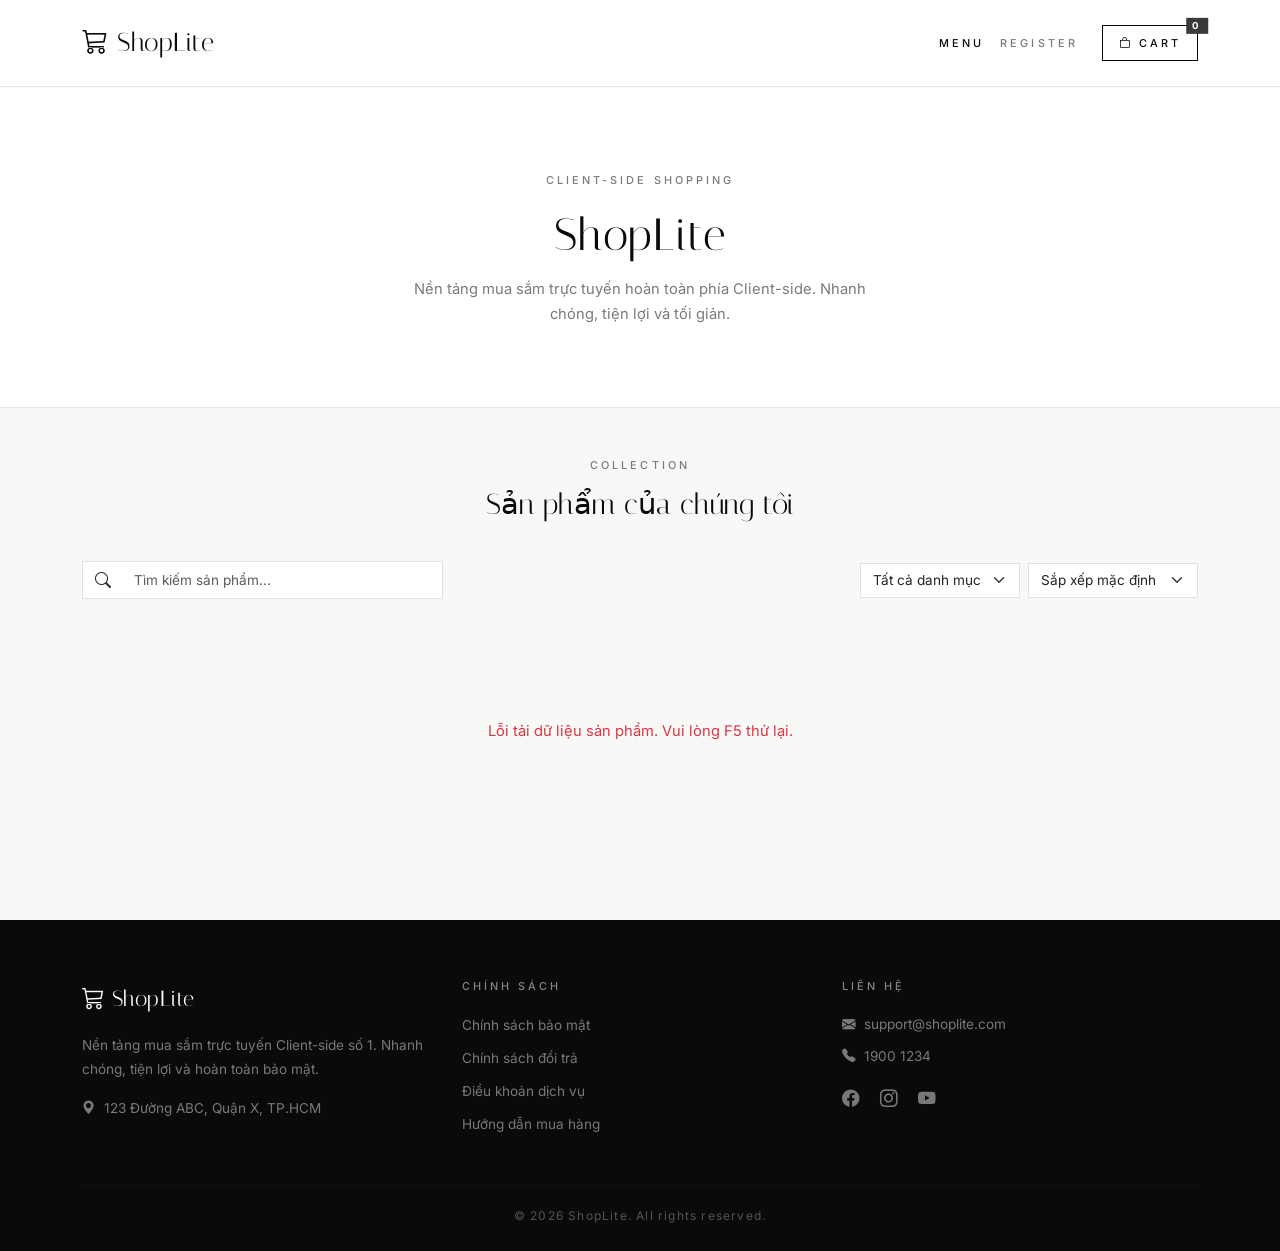
<file: index.html>
<!DOCTYPE html>
<html lang="en">
<head>
    <meta charset="UTF-8">
    <meta name="viewport" content="width=device-width, initial-scale=1.0">
    <!-- Google Fonts: Italiana (tiêu đề) + Inter (nội dung) theo skillAI.md -->
    <link rel="preconnect" href="https://fonts.googleapis.com">
    <link rel="preconnect" href="https://fonts.gstatic.com" crossorigin>
    <link href="https://fonts.googleapis.com/css2?family=Italiana&family=Inter:wght@300;400;500;600&display=swap" rel="stylesheet">
    <!-- Bootstrap 5 CSS -->
    <link href="https://cdn.jsdelivr.net/npm/bootstrap@5.3.3/dist/css/bootstrap.min.css" rel="stylesheet">
    <!-- Bootstrap Icons -->
    <link rel="stylesheet" href="https://cdn.jsdelivr.net/npm/bootstrap-icons@1.11.3/font/bootstrap-icons.min.css">
    <!-- File CSS (load sau Bootstrap để ghi đè) -->
    <link rel="stylesheet" href="css/style.css">
    <title>ShopLite</title>
</head>
<body class="d-flex flex-column min-vh-100">

    <!-- Navbar -->
    <nav class="navbar navbar-expand-lg navbar-gallery sticky-top">
        <div class="container">
            <!-- Logo — dùng font Italiana -->
            <a class="navbar-brand" href="index.html">
                <i class="bi bi-cart3"></i> ShopLite
            </a>
            
            <!-- Nút hamburger menu cho màn hình nhỏ (Mobile) -->
            <button class="navbar-toggler" type="button" data-bs-toggle="collapse" data-bs-target="#navbarNav">
                <span class="navbar-toggler-icon"></span>
            </button>
            
            <!-- Các menu link -->
            <div class="collapse navbar-collapse" id="navbarNav">
                <ul class="navbar-nav ms-auto mb-2 mb-lg-0">
                    <li class="nav-item">
                        <a class="nav-link active" href="index.html">Menu</a>
                    </li>
                    <li class="nav-item">
                        <a class="nav-link" href="register.html">Register</a>
                    </li>
                </ul>
                
                <!-- Nút Giỏ hàng -->
                <div class="d-flex ms-lg-3">
                    <a href="cart.html" class="btn-cart position-relative text-decoration-none">
                        <i class="bi bi-bag"></i> Cart
                        <span id="cart-badge" class="position-absolute top-0 start-100 translate-middle badge">
                            0 
                        </span>
                    </a>
                </div>
            </div>
        </div>
    </nav>

    <!-- Main Content -->
    <main class="flex-grow-1">
        
        <!-- Hero/Banner giới thiệu -->
        <section class="hero-section text-center">
            <div class="container">
                <span class="label-caps">Client-side Shopping</span>
                <h1 class="display-title mt-3">ShopLite</h1>
                <p>Nền tảng mua sắm trực tuyến hoàn toàn phía Client-side. Nhanh chóng, tiện lợi và tối giản.</p>
            </div>
        </section>

        <!-- Danh sách Sản phẩm -->
        <section id="products-section" class="py-5">
            <div class="container">
                <span class="section-label">Collection</span>
                <h2 class="section-heading">Sản phẩm của chúng tôi</h2>
                
                <!-- Thanh công cụ tìm kiếm, lọc & sắp xếp (Gallery Avant style) -->
                <div class="row mb-5 g-3 align-items-center justify-content-between">
                    <!-- Ô Tìm Kiếm -->
                    <div class="col-md-4">
                        <div class="input-group">
                            <span class="input-group-text bg-white border-end-0" style="border-radius: 0 !important;"><i class="bi bi-search"></i></span>
                            <input type="text" id="search-input" class="form-control border-start-0" placeholder="Tìm kiếm sản phẩm..." style="border-radius: 0 !important; font-size: 0.85rem;">
                        </div>
                    </div>
                    <!-- Lọc Category & Sắp Xếp -->
                    <div class="col-md-7 d-flex flex-wrap gap-2 justify-content-md-end">
                        <!-- Lọc Category -->
                        <select id="filter-category" class="form-select w-auto" style="border-radius: 0 !important; font-size: 0.85rem; min-width: 160px;">
                            <option value="">Tất cả danh mục</option>
                            <option value="electronics">Điện tử</option>
                            <option value="jewelery">Trang sức</option>
                            <option value="men's clothing">Thời trang nam</option>
                            <option value="women's clothing">Thời trang nữ</option>
                        </select>
                        <!-- Sắp Xếp -->
                        <select id="sort-products" class="form-select w-auto" style="border-radius: 0 !important; font-size: 0.85rem; min-width: 160px;">
                            <option value="">Sắp xếp mặc định</option>
                            <option value="price-asc">Giá: Thấp đến Cao</option>
                            <option value="price-desc">Giá: Cao đến Thấp</option>
                            <option value="title-asc">Tên: A - Z</option>
                            <option value="title-desc">Tên: Z - A</option>
                        </select>
                    </div>
                </div>

                <!-- Loading báo hiệu đang tải -->
                <div id="loading-spinner" class="text-center py-5">
                    <div class="spinner-border" role="status"></div>
                    <p class="loading-text mt-3">Đang tải sản phẩm...</p>
                </div>

                <!-- Thẻ chứa danh sách sản phẩm -->
                <div class="row g-4" id="products-container">
                    <!-- Các sản phẩm sẽ xuất hiện ở đây -->
                </div>

                <!-- Phân trang (Pagination) -->
                <nav class="mt-5" aria-label="Page navigation">
                    <ul class="pagination justify-content-center" id="pagination-container">
                        <!-- Các nút trang sẽ được JS tự động tạo ra ở đây -->
                    </ul>
                </nav>
            </div>
        </section>

    </main>

    <!-- Footer -->
    <footer class="footer-gallery mt-auto">
        <div class="container">
            <div class="row mb-4">
                
                <!-- Cột 1: Logo và Thông tin doanh nghiệp -->
                <div class="col-md-4 mb-3 mb-md-0">
                    <a class="footer-brand d-inline-block mb-3" href="index.html">
                        <i class="bi bi-cart3"></i> ShopLite
                    </a>
                    <p class="footer-text">
                        Nền tảng mua sắm trực tuyến Client-side số 1. Nhanh chóng, tiện lợi và hoàn toàn bảo mật.
                    </p>
                    <p class="footer-text mb-0">
                        <i class="bi bi-geo-alt-fill me-2"></i>123 Đường ABC, Quận X, TP.HCM
                    </p>
                </div>

                <!-- Cột 2: Các chính sách -->
                <div class="col-md-4 mb-3 mb-md-0">
                    <h5 class="footer-heading">Chính sách</h5>
                    <ul class="list-unstyled">
                        <li class="mb-2"><a href="#" class="footer-link">Chính sách bảo mật</a></li>
                        <li class="mb-2"><a href="#" class="footer-link">Chính sách đổi trả</a></li>
                        <li class="mb-2"><a href="#" class="footer-link">Điều khoản dịch vụ</a></li>
                        <li class="mb-2"><a href="#" class="footer-link">Hướng dẫn mua hàng</a></li>
                    </ul>
                </div>

                <!-- Cột 3: Liên hệ và Mạng xã hội -->
                <div class="col-md-4">
                    <h5 class="footer-heading">Liên hệ</h5>
                    <p class="footer-text mb-2">
                        <i class="bi bi-envelope-fill me-2"></i>support@shoplite.com
                    </p>
                    <p class="footer-text mb-3">
                        <i class="bi bi-telephone-fill me-2"></i>1900 1234
                    </p>
                    <div class="footer-social">
                        <a href="#"><i class="bi bi-facebook"></i></a>
                        <a href="#"><i class="bi bi-instagram"></i></a>
                        <a href="#"><i class="bi bi-youtube"></i></a>
                    </div>
                </div>

            </div>

            <!-- Đường kẻ ngang phân cách -->
            <hr class="footer-divider">

            <!-- Phần Copyright -->
            <div class="text-center">
                <p class="footer-copyright mb-0">&copy; 2026 ShopLite. All rights reserved.</p>
            </div>
        </div>
    </footer>

    <!-- Bootstrap 5 Bundle -->
    <script src="https://cdn.jsdelivr.net/npm/bootstrap@5.3.3/dist/js/bootstrap.bundle.min.js"></script>
    <!-- File JS (THỨ TỰ RẤT QUAN TRỌNG: api.js phải load trước) -->
    <script src="js/api.js"></script>
    <script src="js/main.js"></script>
    <script src="js/home.js"></script>
</body>
</html>
</file>
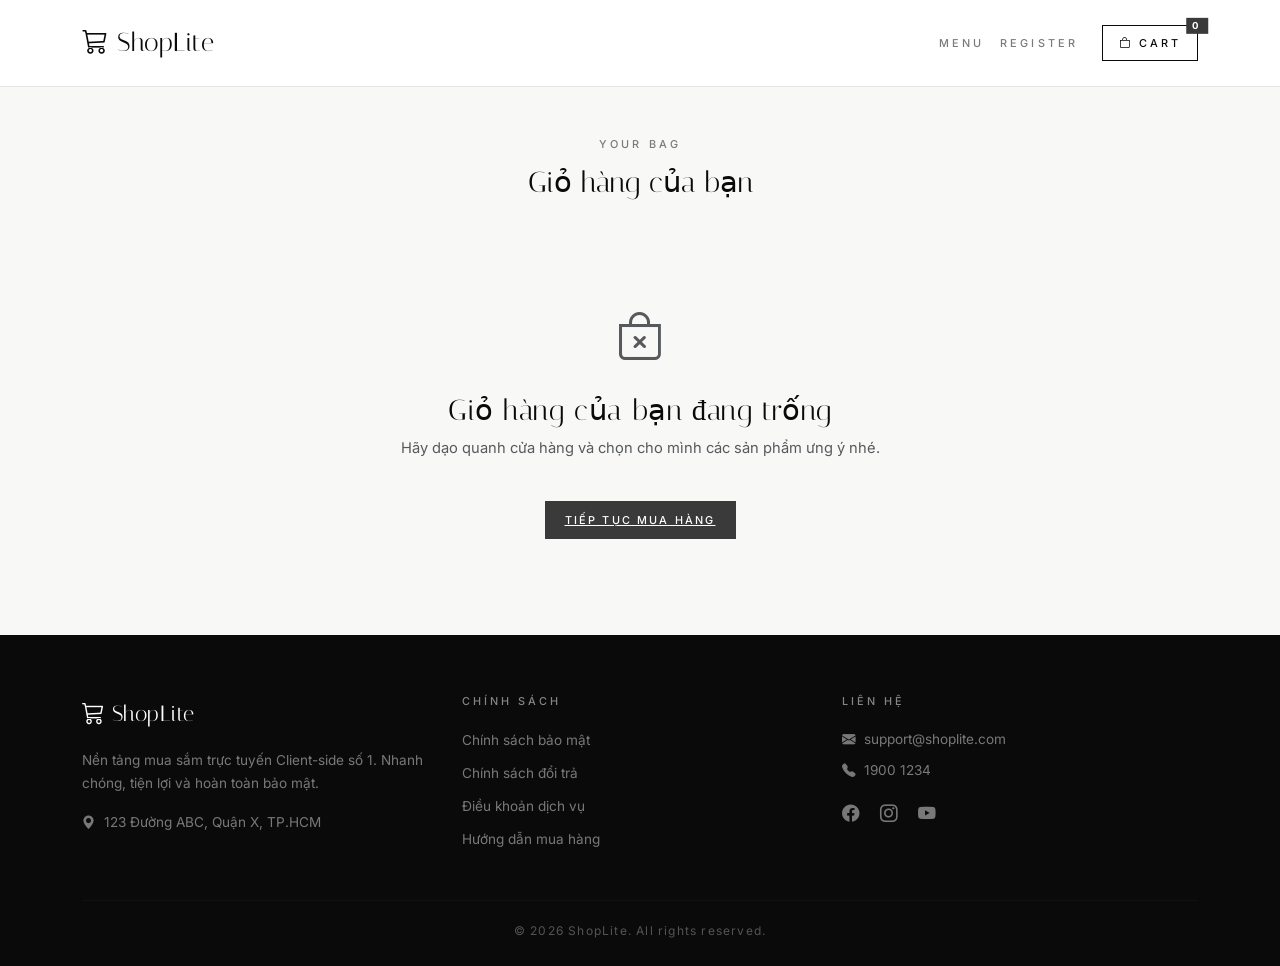
<file: cart.html>
<!DOCTYPE html>
<html lang="en">
<head>
    <meta charset="UTF-8">
    <meta name="viewport" content="width=device-width, initial-scale=1.0">
    <!-- Google Fonts: Italiana (tiêu đề) + Inter (nội dung) theo skillAI.md -->
    <link rel="preconnect" href="https://fonts.googleapis.com">
    <link rel="preconnect" href="https://fonts.gstatic.com" crossorigin>
    <link href="https://fonts.googleapis.com/css2?family=Italiana&family=Inter:wght@300;400;500;600&display=swap" rel="stylesheet">
    <!-- Bootstrap 5 CSS -->
    <link href="https://cdn.jsdelivr.net/npm/bootstrap@5.3.3/dist/css/bootstrap.min.css" rel="stylesheet">
    <!-- Bootstrap Icons -->
    <link rel="stylesheet" href="https://cdn.jsdelivr.net/npm/bootstrap-icons@1.11.3/font/bootstrap-icons.min.css">
    <!-- File CSS -->
    <link rel="stylesheet" href="css/style.css">
    <title>Giỏ hàng - ShopLite</title>
</head>
<body class="d-flex flex-column min-vh-100">
    
    <!-- Navbar -->
    <nav class="navbar navbar-expand-lg navbar-gallery sticky-top">
        <div class="container">
            <!-- Logo — dùng font Italiana -->
            <a class="navbar-brand" href="index.html">
                <i class="bi bi-cart3"></i> ShopLite
            </a>
            
            <!-- Nút hamburger menu cho màn hình nhỏ (Mobile) -->
            <button class="navbar-toggler" type="button" data-bs-toggle="collapse" data-bs-target="#navbarNav">
                <span class="navbar-toggler-icon"></span>
            </button>
            
            <!-- Các menu link -->
            <div class="collapse navbar-collapse" id="navbarNav">
                <ul class="navbar-nav ms-auto mb-2 mb-lg-0">
                    <li class="nav-item">
                        <a class="nav-link" href="index.html">Menu</a>
                    </li>
                    <li class="nav-item">
                        <a class="nav-link" href="register.html">Register</a>
                    </li>
                </ul>
                
                <!-- Nút Giỏ hàng -->
                <div class="d-flex ms-lg-3">
                    <a href="cart.html" class="btn-cart position-relative text-decoration-none">
                        <i class="bi bi-bag"></i> Cart
                        <span id="cart-badge" class="position-absolute top-0 start-100 translate-middle badge">
                            0 
                        </span>
                    </a>
                </div>
            </div>
        </div>
    </nav>

    <!-- Main Content -->
    <main class="flex-grow-1 py-5">
        <div class="container">
            
            <span class="section-label">Your Bag</span>
            <h1 class="section-heading mb-5">Giỏ hàng của bạn</h1>

            <!-- Màn hình giỏ hàng trống (Mặc định ẩn) -->
            <div id="cart-empty-state" class="text-center py-5 d-none">
                <i class="bi bi-bag-x text-muted" style="font-size: 3rem;"></i>
                <h3 class="display-title mt-3" style="font-size: 1.8rem;">Giỏ hàng của bạn đang trống</h3>
                <p class="text-muted mt-2">Hãy dạo quanh cửa hàng và chọn cho mình các sản phẩm ưng ý nhé.</p>
                <a href="index.html" class="btn-gallery-primary mt-4 d-inline-block" style="width: auto;">Tiếp tục mua hàng</a>
            </div>

            <!-- Khối chi tiết giỏ hàng (Mặc định ẩn, sẽ hiển thị khi có item) -->
            <div id="cart-content" class="d-none">
                <div class="row g-5">
                    
                    <!-- Cột trái: Danh sách sản phẩm trong giỏ -->
                    <div class="col-lg-8">
                        <div class="table-responsive">
                            <table class="table align-middle" style="border-color: #E5E5E5;">
                                <thead>
                                    <tr class="label-caps" style="font-size: 0.65rem; color: var(--color-secondary);">
                                        <th scope="col" style="border-bottom: 2px solid var(--color-primary); padding-bottom: 12px;">Sản phẩm</th>
                                        <th scope="col" style="border-bottom: 2px solid var(--color-primary); padding-bottom: 12px;">Giá</th>
                                        <th scope="col" style="border-bottom: 2px solid var(--color-primary); padding-bottom: 12px; text-align: center;">Số lượng</th>
                                        <th scope="col" style="border-bottom: 2px solid var(--color-primary); padding-bottom: 12px; text-align: right;">Thành tiền</th>
                                        <th scope="col" style="border-bottom: 2px solid var(--color-primary); padding-bottom: 12px;"></th>
                                    </tr>
                                </thead>
                                <tbody id="cart-items-container">
                                    <!-- Danh sách các sản phẩm giỏ hàng đổ từ JS -->
                                </tbody>
                            </table>
                        </div>
                    </div>

                    <!-- Cột phải: Khung hóa đơn tóm tắt -->
                    <div class="col-lg-4">
                        <div class="p-4 bg-white border" style="border-radius: var(--rounded-md) !important;">
                            <h5 class="label-caps mb-4" style="color: var(--color-primary); font-size: 0.75rem;">Tóm tắt đơn hàng</h5>
                            
                            <div class="d-flex justify-content-between mb-3 text-muted" style="font-size: 0.85rem;">
                                <span>Tạm tính</span>
                                <span id="cart-subtotal">$0.00</span>
                            </div>
                            
                            <div class="d-flex justify-content-between mb-3 text-muted" style="font-size: 0.85rem;">
                                <span>Phí vận chuyển</span>
                                <span>Miễn phí</span>
                            </div>
                            
                            <hr class="my-3" style="border-color: #E5E5E5;">
                            
                            <div class="d-flex justify-content-between mb-4" style="font-size: 1.1rem; font-weight: 600;">
                                <span style="font-family: 'Inter', sans-serif;">Tổng tiền</span>
                                <span id="cart-total" style="font-family: 'Inter', sans-serif; color: var(--color-primary);">$0.00</span>
                            </div>
                            
                            <button id="btn-checkout" class="btn-gallery-primary py-3 w-100">
                                Tiến hành thanh toán
                            </button>
                        </div>
                    </div>

                </div>
            </div>

        </div>
    </main>

    <!-- Footer -->
    <footer class="footer-gallery mt-auto">
        <div class="container">
            <div class="row mb-4">
                
                <!-- Cột 1: Logo và Thông tin doanh nghiệp -->
                <div class="col-md-4 mb-3 mb-md-0">
                    <a class="footer-brand d-inline-block mb-3" href="index.html">
                        <i class="bi bi-cart3"></i> ShopLite
                    </a>
                    <p class="footer-text">
                        Nền tảng mua sắm trực tuyến Client-side số 1. Nhanh chóng, tiện lợi và hoàn toàn bảo mật.
                    </p>
                    <p class="footer-text mb-0">
                        <i class="bi bi-geo-alt-fill me-2"></i>123 Đường ABC, Quận X, TP.HCM
                    </p>
                </div>

                <!-- Cột 2: Các chính sách -->
                <div class="col-md-4 mb-3 mb-md-0">
                    <h5 class="footer-heading">Chính sách</h5>
                    <ul class="list-unstyled">
                        <li class="mb-2"><a href="#" class="footer-link">Chính sách bảo mật</a></li>
                        <li class="mb-2"><a href="#" class="footer-link">Chính sách đổi trả</a></li>
                        <li class="mb-2"><a href="#" class="footer-link">Điều khoản dịch vụ</a></li>
                        <li class="mb-2"><a href="#" class="footer-link">Hướng dẫn mua hàng</a></li>
                    </ul>
                </div>

                <!-- Cột 3: Liên hệ và Mạng xã hội -->
                <div class="col-md-4">
                    <h5 class="footer-heading">Liên hệ</h5>
                    <p class="footer-text mb-2">
                        <i class="bi bi-envelope-fill me-2"></i>support@shoplite.com
                    </p>
                    <p class="footer-text mb-3">
                        <i class="bi bi-telephone-fill me-2"></i>1900 1234
                    </p>
                    <div class="footer-social">
                        <a href="#"><i class="bi bi-facebook"></i></a>
                        <a href="#"><i class="bi bi-instagram"></i></a>
                        <a href="#"><i class="bi bi-youtube"></i></a>
                    </div>
                </div>

            </div>

            <!-- Đường kẻ ngang phân cách -->
            <hr class="footer-divider">

            <!-- Phần Copyright -->
            <div class="text-center">
                <p class="footer-copyright mb-0">&copy; 2026 ShopLite. All rights reserved.</p>
            </div>
        </div>
    </footer>

    <!-- Bootstrap 5 Bundle -->
    <script src="https://cdn.jsdelivr.net/npm/bootstrap@5.3.3/dist/js/bootstrap.bundle.min.js"></script>
    <!-- File JS -->
    <script src="js/main.js"></script>
    <script src="js/cart.js"></script>
</body>
</html>
</file>
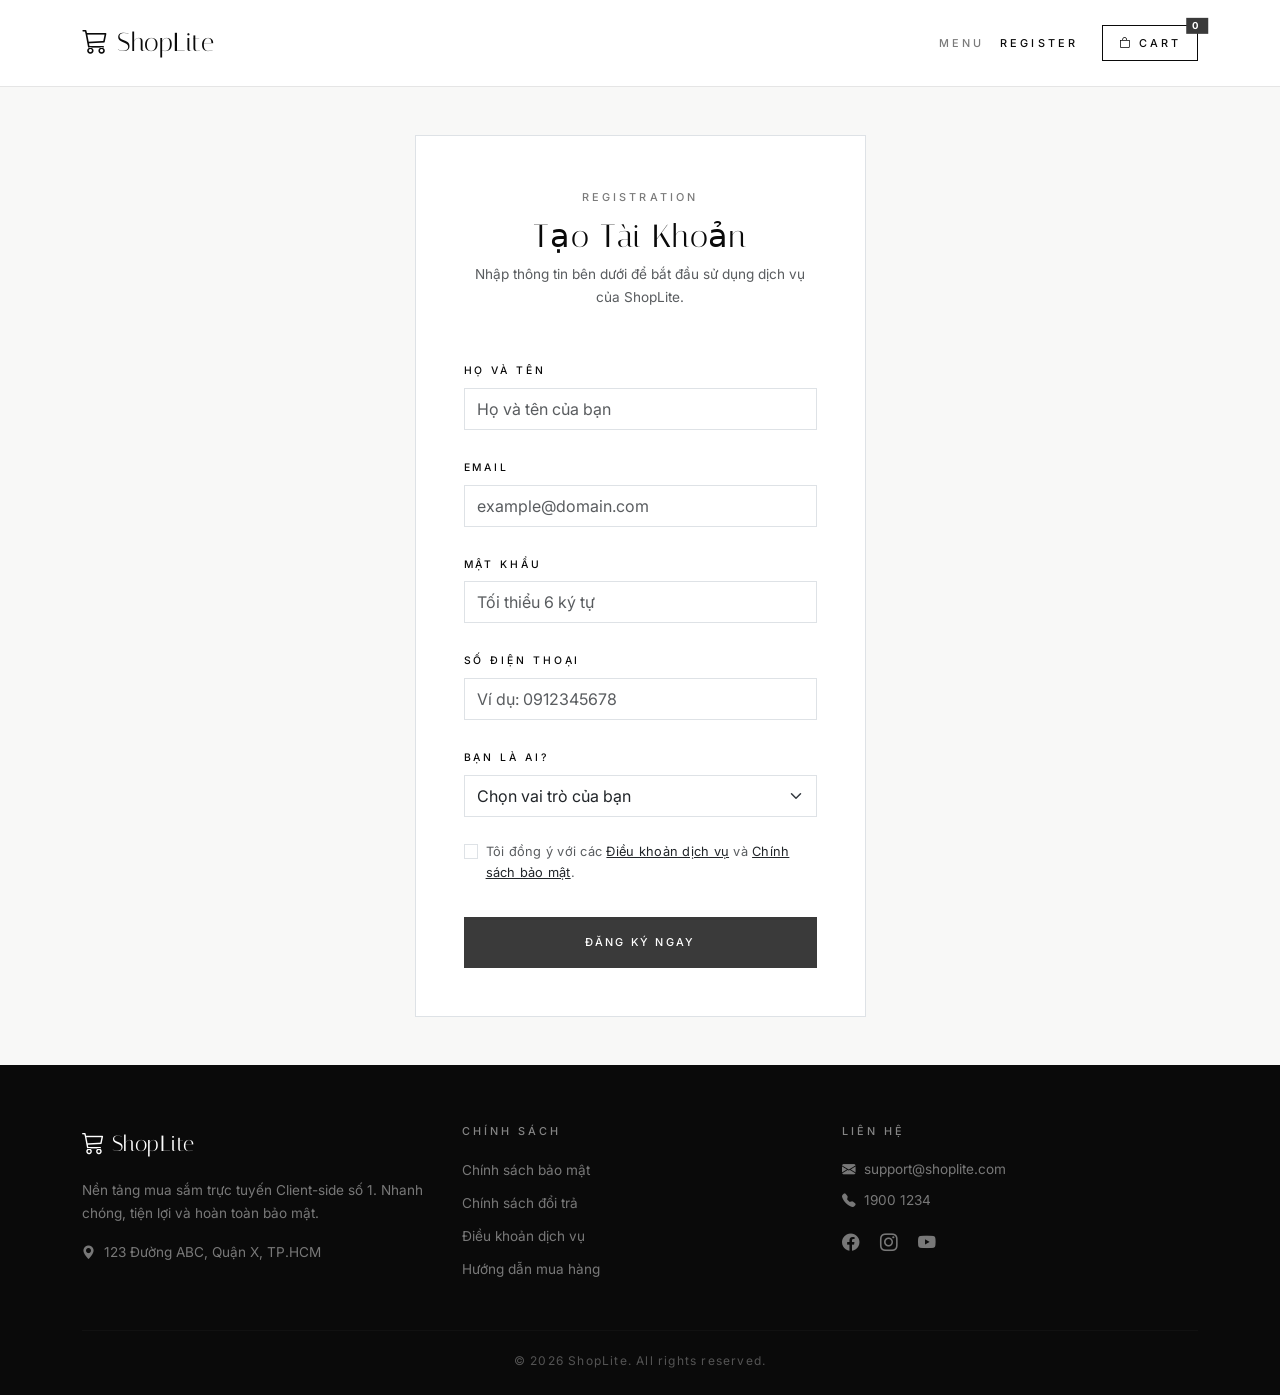
<file: register.html>
<!DOCTYPE html>
<html lang="en">
<head>
    <meta charset="UTF-8">
    <meta name="viewport" content="width=device-width, initial-scale=1.0">
    <!-- Google Fonts: Italiana (tiêu đề) + Inter (nội dung) theo skillAI.md -->
    <link rel="preconnect" href="https://fonts.googleapis.com">
    <link rel="preconnect" href="https://fonts.gstatic.com" crossorigin>
    <link href="https://fonts.googleapis.com/css2?family=Italiana&family=Inter:wght@300;400;500;600&display=swap" rel="stylesheet">
    <!-- Bootstrap 5 CSS -->
    <link href="https://cdn.jsdelivr.net/npm/bootstrap@5.3.3/dist/css/bootstrap.min.css" rel="stylesheet">
    <!-- Bootstrap Icons -->
    <link rel="stylesheet" href="https://cdn.jsdelivr.net/npm/bootstrap-icons@1.11.3/font/bootstrap-icons.min.css">
    <!-- File CSS -->
    <link rel="stylesheet" href="css/style.css">
    <title>Đăng ký - ShopLite</title>
</head>
<body class="d-flex flex-column min-vh-100">
    
    <!-- Navbar -->
    <nav class="navbar navbar-expand-lg navbar-gallery sticky-top">
        <div class="container">
            <!-- Logo — dùng font Italiana -->
            <a class="navbar-brand" href="index.html">
                <i class="bi bi-cart3"></i> ShopLite
            </a>
            
            <!-- Nút hamburger menu cho màn hình nhỏ (Mobile) -->
            <button class="navbar-toggler" type="button" data-bs-toggle="collapse" data-bs-target="#navbarNav">
                <span class="navbar-toggler-icon"></span>
            </button>
            
            <!-- Các menu link -->
            <div class="collapse navbar-collapse" id="navbarNav">
                <ul class="navbar-nav ms-auto mb-2 mb-lg-0">
                    <li class="nav-item">
                        <a class="nav-link" href="index.html">Menu</a>
                    </li>
                    <li class="nav-item">
                        <a class="nav-link active" href="register.html">Register</a>
                    </li>
                </ul>
                
                <!-- Nút Giỏ hàng -->
                <div class="d-flex ms-lg-3">
                    <a href="cart.html" class="btn-cart position-relative text-decoration-none">
                        <i class="bi bi-bag"></i> Cart
                        <span id="cart-badge" class="position-absolute top-0 start-100 translate-middle badge">
                            0 
                        </span>
                    </a>
                </div>
            </div>
        </div>
    </nav>

    <!-- Main Content -->
    <main class="flex-grow-1 py-5 d-flex align-items-center">
        <div class="container">
            <div class="row justify-content-center">
                <div class="col-md-6 col-lg-5">
                    
                    <!-- Khung đăng ký (Form Card) -->
                    <div class="p-5 bg-white border" style="border-radius: var(--rounded-md) !important;">
                        
                        <div class="text-center mb-5">
                            <span class="label-caps">Registration</span>
                            <h1 class="display-title mt-2" style="font-size: 2rem;">Tạo Tài Khoản</h1>
                            <p class="text-muted mt-2" style="font-size: 0.85rem;">Nhập thông tin bên dưới để bắt đầu sử dụng dịch vụ của ShopLite.</p>
                        </div>

                        <!-- Form Đăng ký -->
                        <form id="register-form" novalidate>
                            
                            <!-- Họ tên -->
                            <div class="mb-4">
                                <label for="register-fullname" class="label-caps mb-2" style="font-size: 0.65rem; color: var(--color-primary);">Họ và tên</label>
                                <input type="text" class="form-control py-2" id="register-fullname" placeholder="Họ và tên của bạn" style="border-radius: var(--rounded-sm) !important;">
                                <div class="text-danger mt-1" id="error-fullname" style="font-size: 0.75rem; display: none;"></div>
                            </div>

                            <!-- Email -->
                            <div class="mb-4">
                                <label for="register-email" class="label-caps mb-2" style="font-size: 0.65rem; color: var(--color-primary);">Email</label>
                                <input type="email" class="form-control py-2" id="register-email" placeholder="example@domain.com" style="border-radius: var(--rounded-sm) !important;">
                                <div class="text-danger mt-1" id="error-email" style="font-size: 0.75rem; display: none;"></div>
                            </div>

                            <!-- Mật khẩu -->
                            <div class="mb-4">
                                <label for="register-password" class="label-caps mb-2" style="font-size: 0.65rem; color: var(--color-primary);">Mật khẩu</label>
                                <input type="password" class="form-control py-2" id="register-password" placeholder="Tối thiểu 6 ký tự" style="border-radius: var(--rounded-sm) !important;">
                                <div class="text-danger mt-1" id="error-password" style="font-size: 0.75rem; display: none;"></div>
                            </div>

                            <!-- Số điện thoại -->
                            <div class="mb-4">
                                <label for="register-phone" class="label-caps mb-2" style="font-size: 0.65rem; color: var(--color-primary);">Số điện thoại</label>
                                <input type="tel" class="form-control py-2" id="register-phone" placeholder="Ví dụ: 0912345678" style="border-radius: var(--rounded-sm) !important;">
                                <div class="text-danger mt-1" id="error-phone" style="font-size: 0.75rem; display: none;"></div>
                            </div>

                            <!-- Vai trò (Select box) -->
                            <div class="mb-4">
                                <label for="register-role" class="label-caps mb-2" style="font-size: 0.65rem; color: var(--color-primary);">Bạn là ai?</label>
                                <select class="form-select py-2" id="register-role" style="border-radius: var(--rounded-sm) !important;">
                                    <option value="">Chọn vai trò của bạn</option>
                                    <option value="customer">Khách hàng mua sắm</option>
                                    <option value="partner">Đối tác / Nhà bán hàng</option>
                                </select>
                                <div class="text-danger mt-1" id="error-role" style="font-size: 0.75rem; display: none;"></div>
                            </div>

                            <!-- Checkbox điều khoản -->
                            <div class="mb-4">
                                <div class="form-check">
                                    <input class="form-check-input" type="checkbox" id="register-terms" style="border-radius: var(--rounded-sm) !important;">
                                    <label class="form-check-label text-muted" for="register-terms" style="font-size: 0.8rem; letter-spacing: 0.02em;">
                                        Tôi đồng ý với các <a href="#" class="text-dark text-decoration-underline">Điều khoản dịch vụ</a> và <a href="#" class="text-dark text-decoration-underline">Chính sách bảo mật</a>.
                                    </label>
                                </div>
                                <div class="text-danger mt-1" id="error-terms" style="font-size: 0.75rem; display: none;"></div>
                            </div>

                            <!-- Nút Submit -->
                            <button type="submit" class="btn-gallery-primary py-3 w-100 mt-2">
                                Đăng ký ngay
                            </button>

                        </form>

                        <!-- Box thông báo thành công (Ẩn mặc định) -->
                        <div id="register-success" class="text-center py-4 d-none">
                            <i class="bi bi-check-circle text-dark" style="font-size: 3.5rem;"></i>
                            <h4 class="display-title mt-3" style="font-size: 1.6rem;">Đăng Ký Thành Công!</h4>
                            <p class="text-muted mt-2" style="font-size: 0.85rem;">Chào mừng bạn đã gia nhập hàng ngũ khách hàng cao cấp của ShopLite.</p>
                            <a href="index.html" class="btn-gallery-primary mt-4 py-3 d-block w-100">Quay lại Trang Chủ mua sắm</a>
                        </div>

                    </div>

                </div>
            </div>
        </div>
    </main>

    <!-- Footer -->
    <footer class="footer-gallery mt-auto">
        <div class="container">
            <div class="row mb-4">
                
                <!-- Cột 1: Logo và Thông tin doanh nghiệp -->
                <div class="col-md-4 mb-3 mb-md-0">
                    <a class="footer-brand d-inline-block mb-3" href="index.html">
                        <i class="bi bi-cart3"></i> ShopLite
                    </a>
                    <p class="footer-text">
                        Nền tảng mua sắm trực tuyến Client-side số 1. Nhanh chóng, tiện lợi và hoàn toàn bảo mật.
                    </p>
                    <p class="footer-text mb-0">
                        <i class="bi bi-geo-alt-fill me-2"></i>123 Đường ABC, Quận X, TP.HCM
                    </p>
                </div>

                <!-- Cột 2: Các chính sách -->
                <div class="col-md-4 mb-3 mb-md-0">
                    <h5 class="footer-heading">Chính sách</h5>
                    <ul class="list-unstyled">
                        <li class="mb-2"><a href="#" class="footer-link">Chính sách bảo mật</a></li>
                        <li class="mb-2"><a href="#" class="footer-link">Chính sách đổi trả</a></li>
                        <li class="mb-2"><a href="#" class="footer-link">Điều khoản dịch vụ</a></li>
                        <li class="mb-2"><a href="#" class="footer-link">Hướng dẫn mua hàng</a></li>
                    </ul>
                </div>

                <!-- Cột 3: Liên hệ và Mạng xã hội -->
                <div class="col-md-4">
                    <h5 class="footer-heading">Liên hệ</h5>
                    <p class="footer-text mb-2">
                        <i class="bi bi-envelope-fill me-2"></i>support@shoplite.com
                    </p>
                    <p class="footer-text mb-3">
                        <i class="bi bi-telephone-fill me-2"></i>1900 1234
                    </p>
                    <div class="footer-social">
                        <a href="#"><i class="bi bi-facebook"></i></a>
                        <a href="#"><i class="bi bi-instagram"></i></a>
                        <a href="#"><i class="bi bi-youtube"></i></a>
                    </div>
                </div>

            </div>

            <!-- Đường kẻ ngang phân cách -->
            <hr class="footer-divider">

            <!-- Phần Copyright -->
            <div class="text-center">
                <p class="footer-copyright mb-0">&copy; 2026 ShopLite. All rights reserved.</p>
            </div>
        </div>
    </footer>

    <!-- Bootstrap 5 Bundle -->
    <script src="https://cdn.jsdelivr.net/npm/bootstrap@5.3.3/dist/js/bootstrap.bundle.min.js"></script>
    <!-- File JS -->
    <script src="js/main.js"></script>
    <script src="js/register.js"></script>
</body>
</html>
</file>
<file: css/style.css>
/* =====================================================
   GALLERY AVANT - Design System (skillAI.md)
   Phong cách: White-cube, tối giản, đơn sắc
   ===================================================== */

/* ===== 1. CSS Custom Properties (Biến CSS) =====
   Khai báo tất cả màu, font, spacing ở 1 chỗ duy nhất.
   Khi cần đổi theme, chỉ cần sửa ở đây. */
:root {
    /* Màu sắc từ skillAI.md */
    --color-primary: #0A0A0A;     /* Headlines, core text */
    --color-secondary: #7A7A7A;   /* Borders, captions, metadata */
    --color-tertiary: #3A3A3A;    /* Nút bấm chính — duy nhất 1 accent */
    --color-neutral: #F8F8F7;     /* Nền trang */
    --color-surface: #FFFFFF;     /* Nền card, nền navbar */
    --color-on-primary: #FFFFFF;  /* Chữ trên nền tối */

    /* Bo góc — tất cả 0px (góc vuông, không bo tròn) */
    --rounded-sm: 0px;
    --rounded-md: 0px;
    --rounded-lg: 0px;

    /* Khoảng cách */
    --spacing-sm: 8px;
    --spacing-md: 16px;
    --spacing-lg: 32px;
}

/* ===== 2. Nền trang & Typography ===== */
body {
    background-color: var(--color-neutral);
    font-family: 'Inter', sans-serif;
    font-size: 0.92rem;
    line-height: 1.7;
    color: var(--color-primary);
}

/* Tiêu đề chính dùng font Italiana (trang trọng, gallery) */
.display-title {
    font-family: 'Italiana', serif;
    font-size: 2.8rem;
    font-weight: 400;
    letter-spacing: 0.02em;
    color: var(--color-primary);
}

/* Label kiểu all-caps, nhỏ, cách chữ rộng */
.label-caps {
    font-family: 'Inter', sans-serif;
    font-size: 0.68rem;
    font-weight: 500;
    letter-spacing: 0.28em;
    text-transform: uppercase;
    color: var(--color-secondary);
}

/* ===== 3. Ghi đè Bootstrap — Loại bỏ bo tròn ===== */
.card,
.btn,
.form-control,
.navbar,
.pagination .page-link,
.badge {
    border-radius: var(--rounded-md) !important;
}

/* ===== 4. Navbar ===== */
.navbar-gallery {
    background-color: var(--color-surface);
    border-bottom: 1px solid #E5E5E5;
    padding-top: 16px;
    padding-bottom: 16px;
}

.navbar-gallery .navbar-brand {
    font-family: 'Italiana', serif;
    font-size: 1.6rem;
    font-weight: 400;
    color: var(--color-primary);
    letter-spacing: 0.02em;
}

.navbar-gallery .navbar-brand:hover {
    color: var(--color-primary);
}

.navbar-gallery .nav-link {
    font-family: 'Inter', sans-serif;
    font-size: 0.68rem;
    font-weight: 500;
    letter-spacing: 0.28em;
    text-transform: uppercase;
    color: var(--color-secondary);
    transition: color 0.3s ease;
    padding: 8px 16px;
}

.navbar-gallery .nav-link:hover,
.navbar-gallery .nav-link.active {
    color: var(--color-primary);
}

/* Nút Cart trên Navbar */
.btn-cart {
    background-color: transparent;
    border: 1px solid var(--color-primary);
    color: var(--color-primary);
    font-family: 'Inter', sans-serif;
    font-size: 0.68rem;
    font-weight: 500;
    letter-spacing: 0.28em;
    text-transform: uppercase;
    padding: 8px 16px;
    transition: all 0.3s ease;
}

.btn-cart:hover {
    background-color: var(--color-primary);
    color: var(--color-on-primary);
}

.btn-cart .badge {
    background-color: var(--color-tertiary) !important;
    font-size: 0.6rem;
}

/* ===== 5. Hero / Banner ===== */
.hero-section {
    background-color: var(--color-surface);
    border-bottom: 1px solid #E5E5E5;
    padding: 80px 0;
}

.hero-section p {
    color: var(--color-secondary);
    font-size: 0.92rem;
    max-width: 500px;
    margin: 16px auto 0;
}

/* ===== 6. Product Card ===== */
.product-card {
    background-color: var(--color-surface);
    border: 1px solid #E5E5E5;
    border-radius: var(--rounded-lg) !important;
    transition: all 0.3s ease;
    overflow: hidden;
}

.product-card:hover {
    border-color: var(--color-primary);
    box-shadow: 0 8px 30px rgba(10, 10, 10, 0.08);
    transform: translateY(-4px);
}

.product-card .card-img-top {
    background-color: var(--color-neutral);
}

.product-card .card-title {
    font-family: 'Inter', sans-serif;
    font-size: 0.85rem;
    font-weight: 500;
    color: var(--color-primary);
}

.product-card .card-category {
    font-size: 0.68rem;
    font-weight: 500;
    letter-spacing: 0.28em;
    text-transform: uppercase;
    color: var(--color-secondary);
}

.product-card .card-price {
    font-family: 'Inter', sans-serif;
    font-size: 1.1rem;
    font-weight: 600;
    color: var(--color-primary);
}

/* Nút chính (Thêm Giỏ Hàng) — dùng Tertiary */
.btn-gallery-primary {
    background-color: var(--color-tertiary);
    color: var(--color-on-primary);
    border: none;
    padding: 10px 20px;
    font-family: 'Inter', sans-serif;
    font-size: 0.68rem;
    font-weight: 500;
    letter-spacing: 0.20em;
    text-transform: uppercase;
    transition: all 0.3s ease;
    width: 100%;
}

.btn-gallery-primary:hover {
    background-color: var(--color-primary);
    color: var(--color-on-primary);
    transform: translateY(-2px);
    box-shadow: 0 4px 12px rgba(10, 10, 10, 0.15);
}

/* Nút phụ (Xem chi tiết) — viền mỏng */
.btn-gallery-outline {
    background-color: transparent;
    color: var(--color-secondary);
    border: 1px solid #E5E5E5;
    padding: 10px 20px;
    font-family: 'Inter', sans-serif;
    font-size: 0.68rem;
    font-weight: 500;
    letter-spacing: 0.20em;
    text-transform: uppercase;
    transition: all 0.3s ease;
    width: 100%;
    text-decoration: none;
    display: inline-block;
    text-align: center;
}

.btn-gallery-outline:hover {
    border-color: var(--color-primary);
    color: var(--color-primary);
}

/* ===== 7. Pagination ===== */
.pagination .page-link {
    color: var(--color-secondary);
    border: 1px solid #E5E5E5;
    background-color: var(--color-surface);
    font-family: 'Inter', sans-serif;
    font-size: 0.75rem;
    font-weight: 500;
    padding: 10px 16px;
    transition: all 0.3s ease;
}

.pagination .page-link:hover {
    background-color: var(--color-neutral);
    border-color: var(--color-primary);
    color: var(--color-primary);
}

.pagination .page-item.active .page-link {
    background-color: var(--color-primary);
    border-color: var(--color-primary);
    color: var(--color-on-primary);
}

.pagination .page-item.active .page-link:hover {
    background-color: var(--color-tertiary);
    border-color: var(--color-tertiary);
    transform: none;
    box-shadow: none;
}

/* ===== 8. Section Heading ===== */
.section-heading {
    font-family: 'Italiana', serif;
    font-size: 1.8rem;
    font-weight: 400;
    color: var(--color-primary);
    text-align: center;
    margin-bottom: 40px;
}

.section-label {
    font-size: 0.68rem;
    font-weight: 500;
    letter-spacing: 0.28em;
    text-transform: uppercase;
    color: var(--color-secondary);
    text-align: center;
    display: block;
    margin-bottom: 12px;
}

/* ===== 9. Footer ===== */
.footer-gallery {
    background-color: var(--color-primary);
    color: var(--color-on-primary);
    padding: 60px 0 24px;
}

.footer-gallery .footer-brand {
    font-family: 'Italiana', serif;
    font-size: 1.4rem;
    font-weight: 400;
    color: var(--color-on-primary);
    text-decoration: none;
    letter-spacing: 0.02em;
}

.footer-gallery .footer-heading {
    font-family: 'Inter', sans-serif;
    font-size: 0.68rem;
    font-weight: 500;
    letter-spacing: 0.28em;
    text-transform: uppercase;
    color: rgba(255, 255, 255, 0.5);
    margin-bottom: 20px;
}

.footer-gallery .footer-text {
    color: rgba(255, 255, 255, 0.45);
    font-size: 0.85rem;
}

.footer-gallery .footer-link {
    color: rgba(255, 255, 255, 0.45);
    text-decoration: none;
    font-size: 0.85rem;
    transition: color 0.3s ease;
}

.footer-gallery .footer-link:hover {
    color: var(--color-on-primary);
}

.footer-gallery .footer-social a {
    color: rgba(255, 255, 255, 0.45);
    font-size: 1.1rem;
    transition: color 0.3s ease;
    margin-right: 16px;
}

.footer-gallery .footer-social a:hover {
    color: var(--color-on-primary);
}

.footer-gallery .footer-divider {
    border-color: rgba(255, 255, 255, 0.1);
    margin: 32px 0 20px;
}

.footer-gallery .footer-copyright {
    color: rgba(255, 255, 255, 0.3);
    font-size: 0.75rem;
    letter-spacing: 0.1em;
}

/* ===== 10. Loading Spinner ===== */
.spinner-border {
    color: var(--color-tertiary) !important;
}

.loading-text {
    color: var(--color-secondary);
    font-size: 0.75rem;
    letter-spacing: 0.28em;
    text-transform: uppercase;
}
</file>
